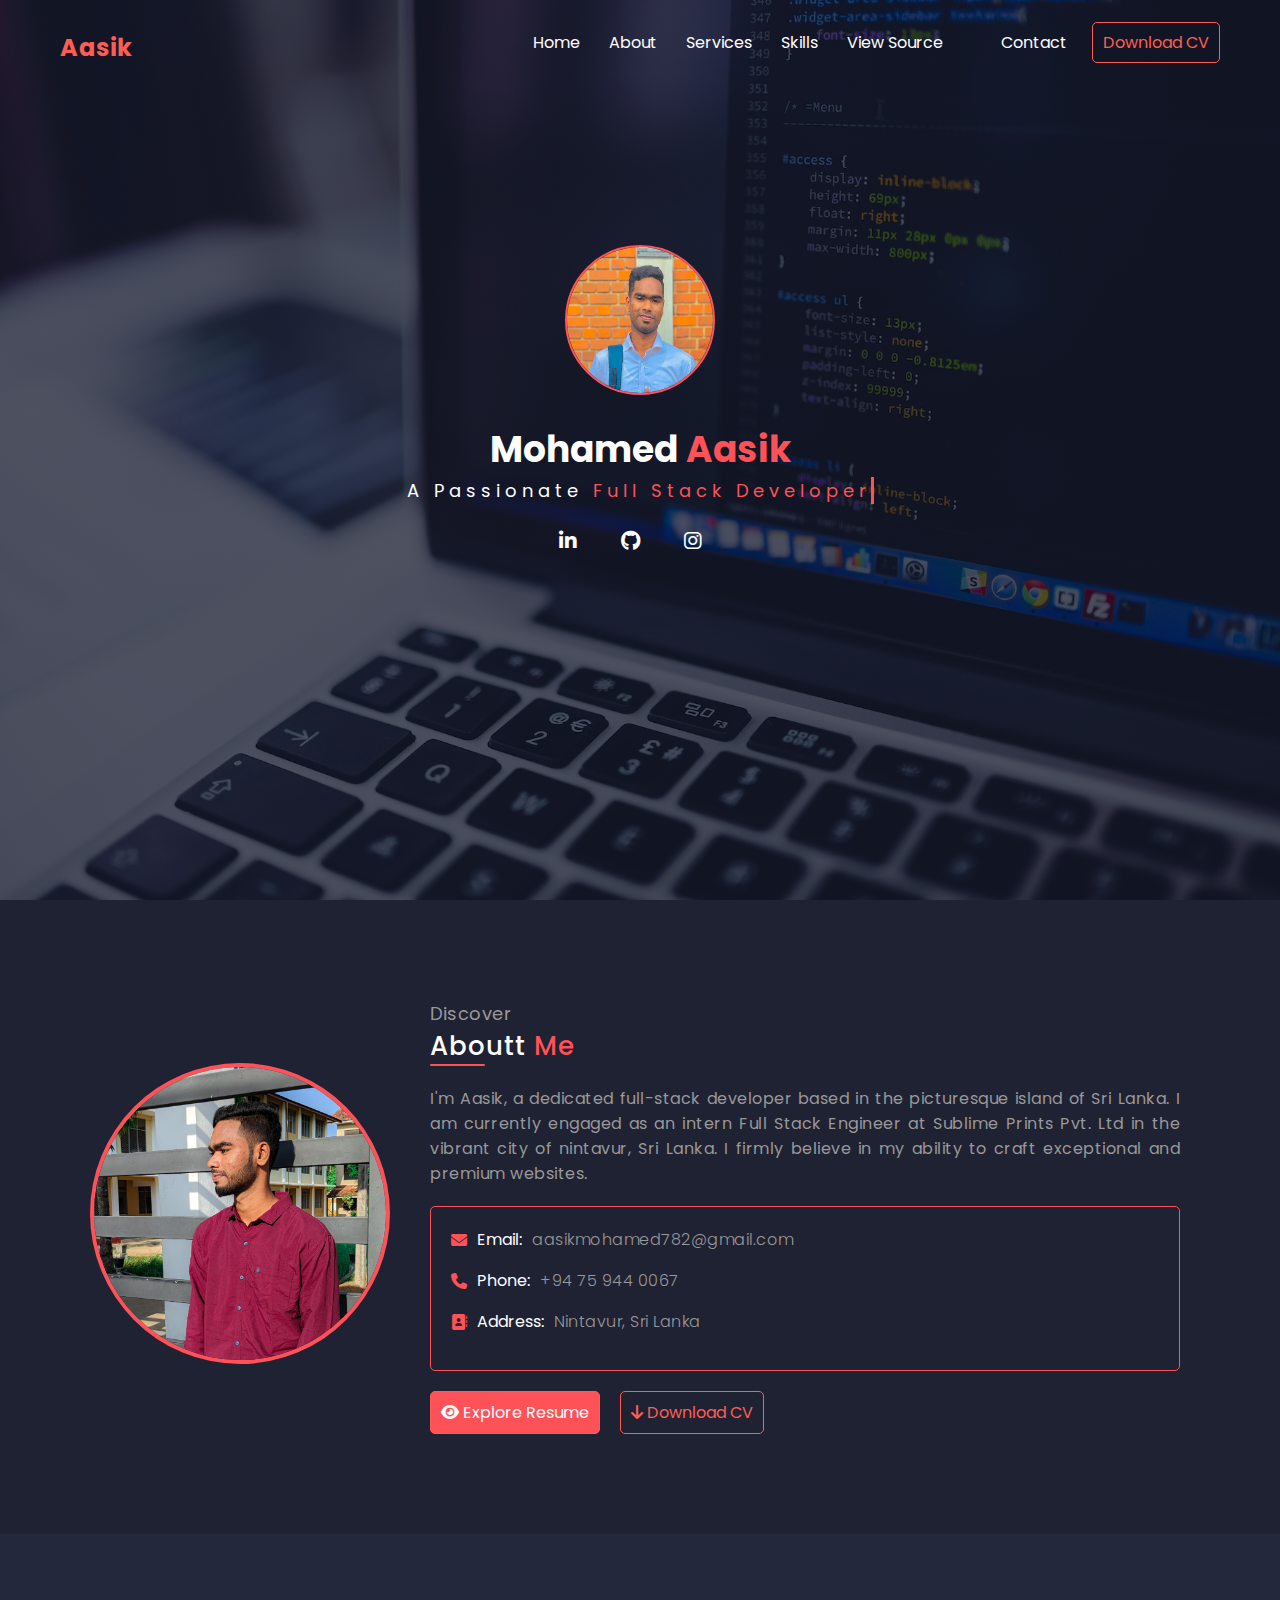
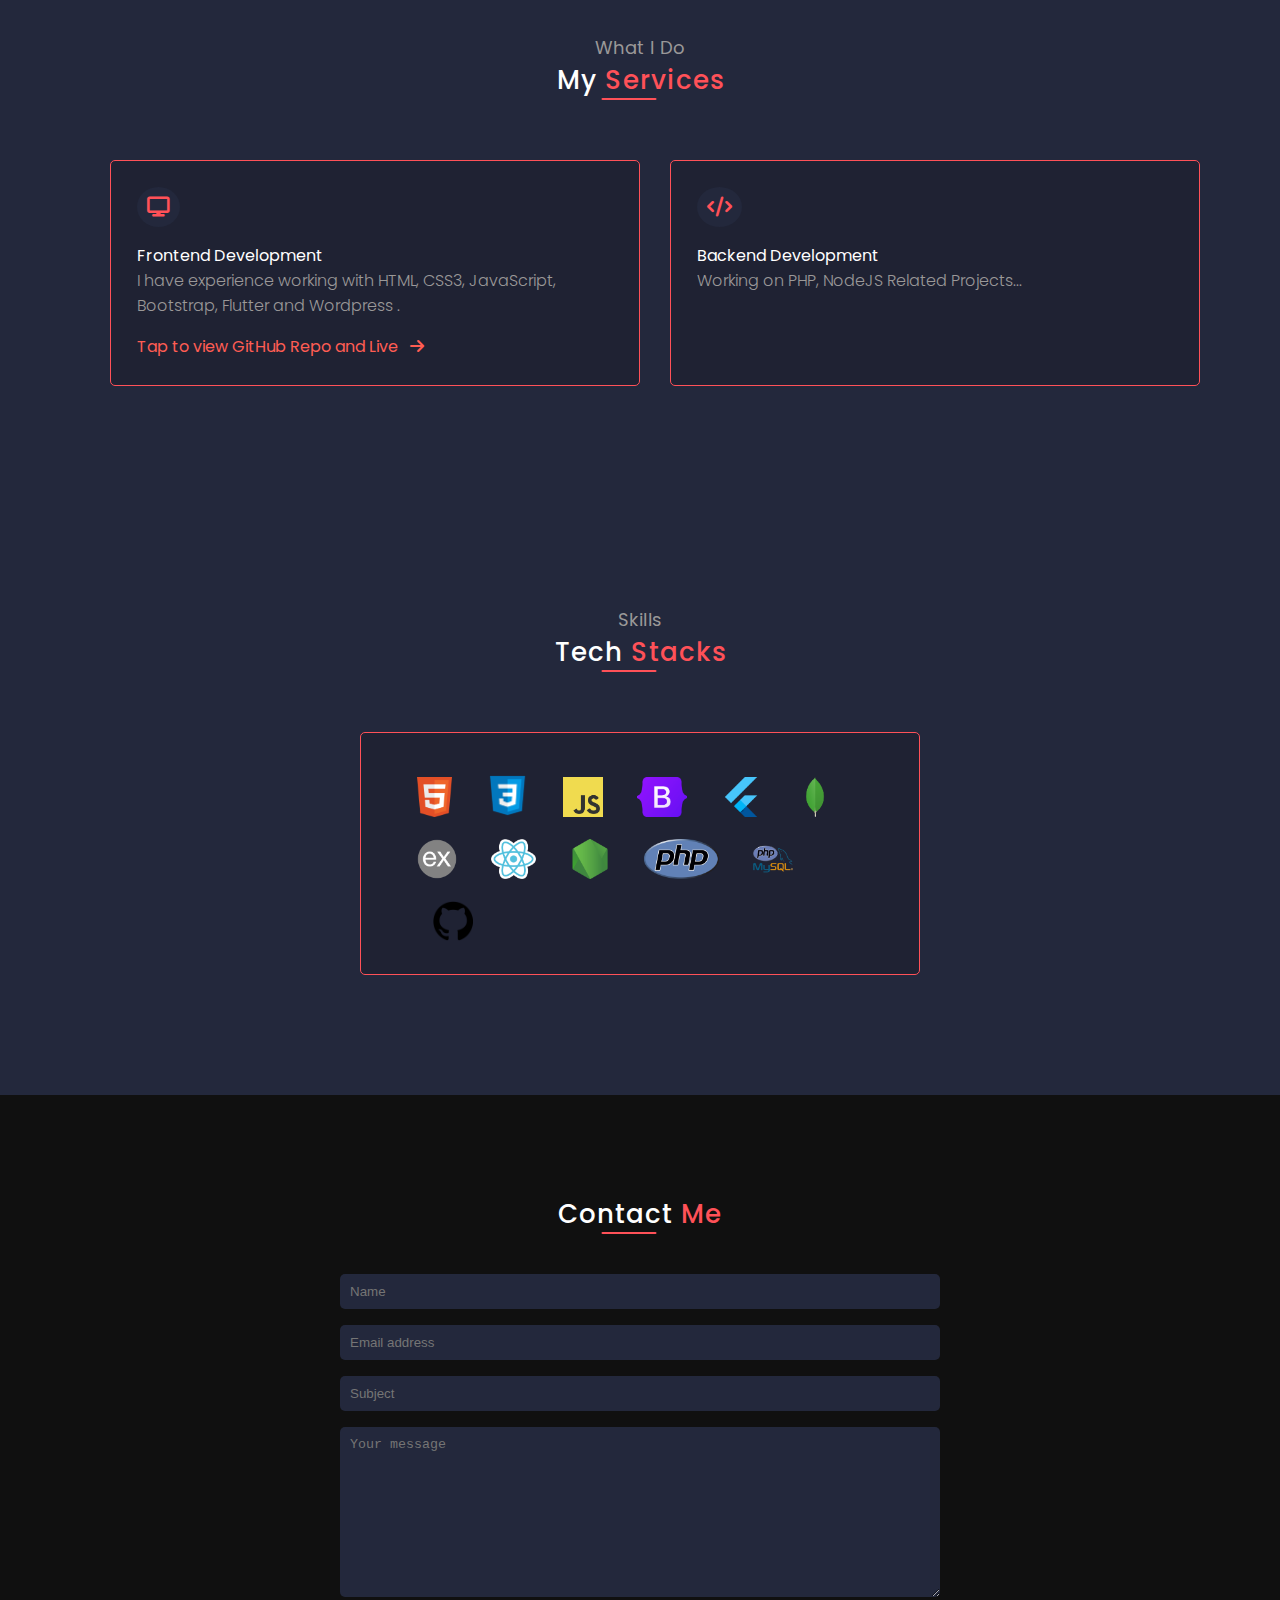
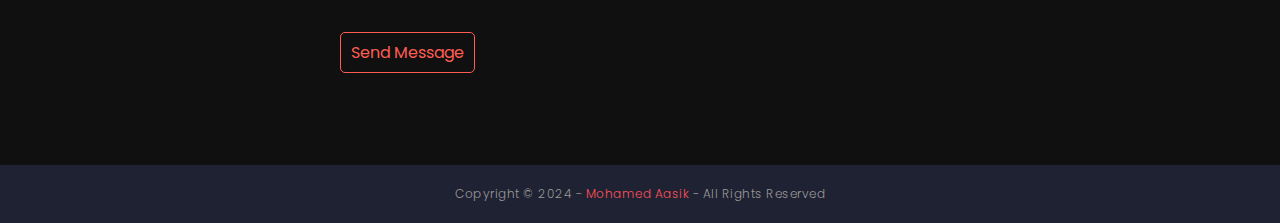
<file: index.html>
<!DOCTYPE html>
<html lang="en">

<head>
    <meta charset="UTF-8">
    <meta http-equiv="X-UA-Compatible" content="IE=edge">
    <meta name="viewport" content="width=device-width, initial-scale=1.0">
    <title>Aasik Portfolio</title>

    <!--------------------------------- Font Awesome Library --------------------------------->
    <link rel="stylesheet" href="https://cdnjs.cloudflare.com/ajax/libs/font-awesome/6.4.2/css/all.min.css">

    <!--------------------------------- Nunito Google Font --------------------------------->
    <link rel="preconnect" href="https://fonts.googleapis.com">
    <link rel="preconnect" href="https://fonts.gstatic.com" crossorigin>
    <link
        href="https://fonts.googleapis.com/css2?family=Nunito:wght@200;300;400;500;600;700&family=Poppins:wght@100;200;300;400;500;600&display=swap"
        rel="stylesheet">

    <!-- Favicon -->

    <link rel="icon" href="Portfolio/assets/img/PXL_20230422_020611130 copy.jpg">

    <!--------------------------------- External CSS --------------------------------->
    <link rel="stylesheet" href="Portfolio/assets/css/style.css">

</head>

<body>

    <div class="container">

        <!------------------- Header Section ------------------->
        <header>
            <div class="logo">
                <a href="index.html" title="Home">
                    <h2 class="hero-name-title">Aasik</h2>
                </a>
            </div>

            <nav class="nav-links">

                <ul id="menu-items hover">
                    <i class="fa-solid fa-xmark " onclick="hideMenu()" title="Close"></i>
                    <li><a href="./index.html">Home</a></li>
                    <li><a href="#about">About</a></li>
                    <li><a href="#services">Services</a></li>
                    <li><a href="#Skills">Skills</a></li>
                    <li><a href="https://github.com/aasiksifran17/Aasik-Portfolio-master.git"
                            title="View GitHub Repository" target="_blank">View Source</a></li>
                    <li><a href="Portfolio/assets/Resume/MY CV.pdf" download
                            class="download-resume-mobile-view">Download Resume</a></li>
                    <li><a href="#contact">Contact</a></li>
                </ul>
            </nav>

            <div class="btn">
                <a href="Portfolio/assets/Resume/MY CV.pdf" download class="hero-btn hide-mobile-view">Download CV</a>
            </div>
            <i class="fa-solid fa-bars" onclick="showMenu()" title="Show Menu"></i>
        </header>

        <section class="hero-detail">

            <div class="hero-img">
                <img src="Portfolio/assets/img/aasik 02.jpg" alt="Aasik Image">
            </div>
            <h1 class="hero-name">Mohamed <span>Aasik</span></h1>
            <div class="role">
                <p class="hero-role">A Passionate <span>Full Stack Developer</span></p>
            </div>
            <div class="social-media">
                <a href="https://www.linkedin.com/in/mohamed-aasik-08348425a?utm_source=share&utm_campaign=share_via&utm_content=profile&utm_medium=android_app"
                    title="LinkedIn" target="_blank"><i class="fa-brands fa-linkedin-in"></i></a>

                <a href="https://github.com/aasiksifran17" title="GitHub" target="_blank"> <i
                        class="fa-brands fa-github"></i></a>
                <a href="https://instagram.com/justinguerber_17?igshid=M2RkZGJiMzhjOQ==" title="Instagram"
                    target="_blank"><i class="fa-brands fa-instagram"></i></a>
            </div>
        </section>

    </div>
    <!------------------- End of Header Section ------------------->

    <!------------------- About Section ------------------->
    <section class="about" id="about">

        <div class="about-section-image">
            <img src="Portfolio/assets/img/PXL_20230422_020611130 copy.jpg" alt="Aasik Image">
        </div>

        <div class="division about-me">
            <span class="discover">Discover</span>
            <h3>Aboutt <span>Me</span></h3>
            <p>
                I'm Aasik, a dedicated full-stack developer based in the picturesque island of Sri Lanka. I am
                currently engaged as an intern Full Stack Engineer at <a
                    href="https://www.facebook.com/profile.php?id=100084428397782&mibextid=ZbWKwL" class="cdn-link"
                    title="Visit Sublime prints" target="_blank">Sublime Prints Pvt. Ltd</a> in the
                vibrant city of
                nintavur, Sri Lanka. I firmly believe in my ability to craft exceptional and premium websites.
            </p>
            <div class="details">
                <div>
                    <i class="fa-solid fa-envelope"></i>
                    <span class="detail email">
                        Email:
                    </span>
                    <a href="https://mail.google.com/mail/u/0/">aasikmohamed782@gmail.com</a>
                </div>

                <div>
                    <i class="fa-solid fa-phone"></i>
                    <span class="detail phone">
                        Phone:
                    </span>
                    <a href="https://wa.me/message/3XRINMPRVWI2O1">+94 75 944 0067</a>
                </div>

                <div>
                    <i class="fa-solid fa-address-book"></i>
                    <span class="detail address">
                        Address:
                    </span>
                    <span class="address-location">Nintavur, Sri Lanka</span>
                </div>
            </div>

            <div class="btn-actions">
                <a href="https://flowcv.com/resume/tl9wwg36sw" target="_blank" class="hero-btn explore"><i
                        class="fa-solid fa-eye"></i> Explore
                    Resume </a>

                    <!-- <a href="Aasik Resume/index.html" target="_blank" class="hero-btn explore"><i
                        class="fa-solid fa-eye"></i> Explore
                    Resume </a> -->


                <a href="Portfolio/assets/Resume/MY CV.pdf" download class="hero-btn"> <i
                        class="fa-solid fa-arrow-down"></i> Download CV </a>
            </div>
        </div>

    </section>
    <!------------------- End of About Section ------------------->

    <!------------------- Services Section ------------------->
    <section class="division services" id="services">
        <p class="discover">What I Do</p>
        <h3 class="service heading"> My <span>Services</span></h3>

        <div class="row">
            <a href="https://github.com/aasiksifran17" target="_blank">
                <div class="col-2">
                    <i class="fa-solid fa-display"></i>
                    <div>
                        <span>Frontend Development</span>
                    </div>
                    <p>
                        I have experience working with HTML, CSS3, JavaScript, Bootstrap, Flutter and Wordpress .
                    </p>
                    <a href="https://github.com/aasiksifran17" target="_blank"> Tap to view GitHub Repo and Live &nbsp
                        <i class="fa-solid fa-arrow-right"></i></a>
                </div>
            </a>

            <div class="col-2">
                <i class="fa-solid fa-code"></i>
                <div>
                    <span>Backend Development</span>
                </div>
                <p>
                    Working on PHP, NodeJS Related Projects...
                </p>
                <!-- <a href="#">Tap to see...</a> -->
            </div>
        </div>
    </section>
    <!------------------- End of Services Section ------------------->





    <!------------------- Skills Section ------------------->
    <section class="division services" id="Skills">
        <p class="discover">Skills</p>
        <h3 class="service heading"> Tech <span>Stacks</span></h3>

        <div class="row">


            <div class="col-2">
                <img src="/Portfolio/assets/img/html.png" alt="html" class="size">
                <img src="/Portfolio/assets/img/css.png" alt="css" class="size sizee">
                <img src="/Portfolio/assets/img/JavaScript-logo.png" alt="JavaScript" class="size">
                <img src="/Portfolio/assets/img/bootstrap-logo-freelogovectors.net_.png" alt="Bootstrap" class="size">
                <img src="/Portfolio/assets/img/flutter_2.png" alt="Flutter" class="size">
                <img src="/Portfolio/assets/img/MongoDB.png" alt="Mongodb" class="size">
                <img src="/Portfolio/assets/img/pngwing.com.png" alt="express js" class="size">
                <img src="/Portfolio/assets/img/reat js.png" alt="react js" class="size">
                <img src="/Portfolio/assets/img/nodejs.png" alt="nodejs" class="size">
                <img src="/Portfolio/assets/img/php.png" alt="php" class="size">
                <img src="/Portfolio/assets/img/my sql.png" alt="mysql" class="size">
                <img src="/Portfolio/assets/img/github.png" alt="git" class="size">
                <!-- <img src="..//Portfolio/assets/img/ps.png" alt="photoshop" class="size">
                <img src="..//Portfolio/assets/img/ai.png" alt="illustrator" class="size">
                <img src="..//Portfolio/assets/img/365.png" alt="office365" class="size">
                <img src="../Portfolio/assets/img/canva.webp" alt="Canva" class="size">
                <img src="..//Portfolio/assets/img/wordpress.png" alt="wordpress" class="size">
                <img src="..//Portfolio/assets/img/python-logo.png" alt="wordpress" class="size"> -->

            </div>

        </div>
    </section>
    <!------------------- End of Skills Section ------------------->


    <!------------------- Contact Section ------------------->
    <section class="division contact" id="contact">

        <h3 class="con heading">Contact <span>Me</span></h3>

        <div class="contact-me">
            <input type="text" name="name" id="name" placeholder="Name" required>
            <input type="email" name="email" id="email" placeholder="Email address" required>
            <input type="text" name="subject" id="subject" placeholder="Subject" required>
            <textarea name="message" id="message" rows="10" placeholder="Your message" required></textarea>
            <div class="btn">
                <a href="#" class="hero-btn contact-btn">Send Message</a>
            </div>
        </div>

    </section>
    <!------------------- End of Contact Section ------------------->

    <!------------------- Footer Section ------------------->
    <footer>
        <p>Copyright &copy 2024 - <a href="https://github.com/aasiksifran17" target="_blank">Mohamed Aasik</a> - All
            Rights
            Reserved</p>
    </footer>



    <!------------------- JavaScript (JS) ------------------->

    <!-- Content Effects JS -->
    <script src="Portfolio/assets/js/scrollReveal.js"></script>

    <!-- External JS -->
    <script src="Portfolio/assets/js/script.js"></script>
</body>

</html>
</file>
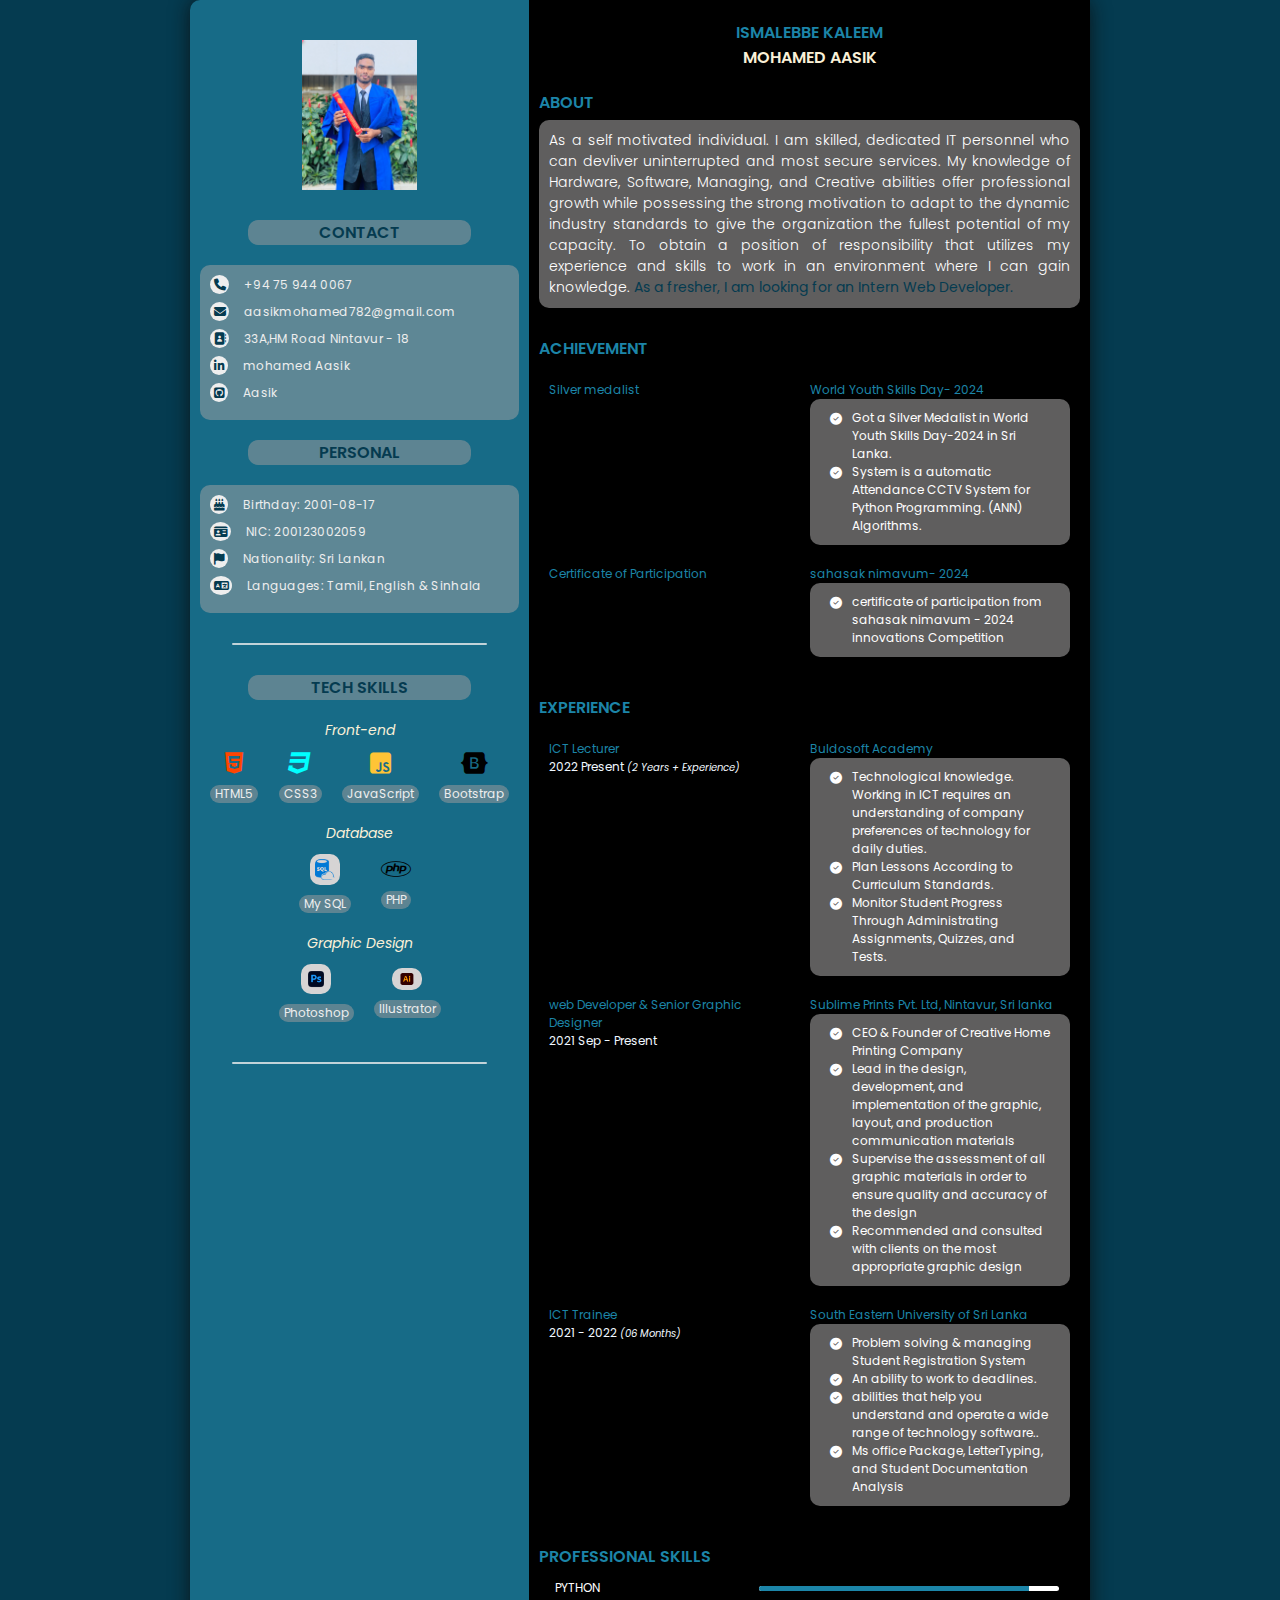
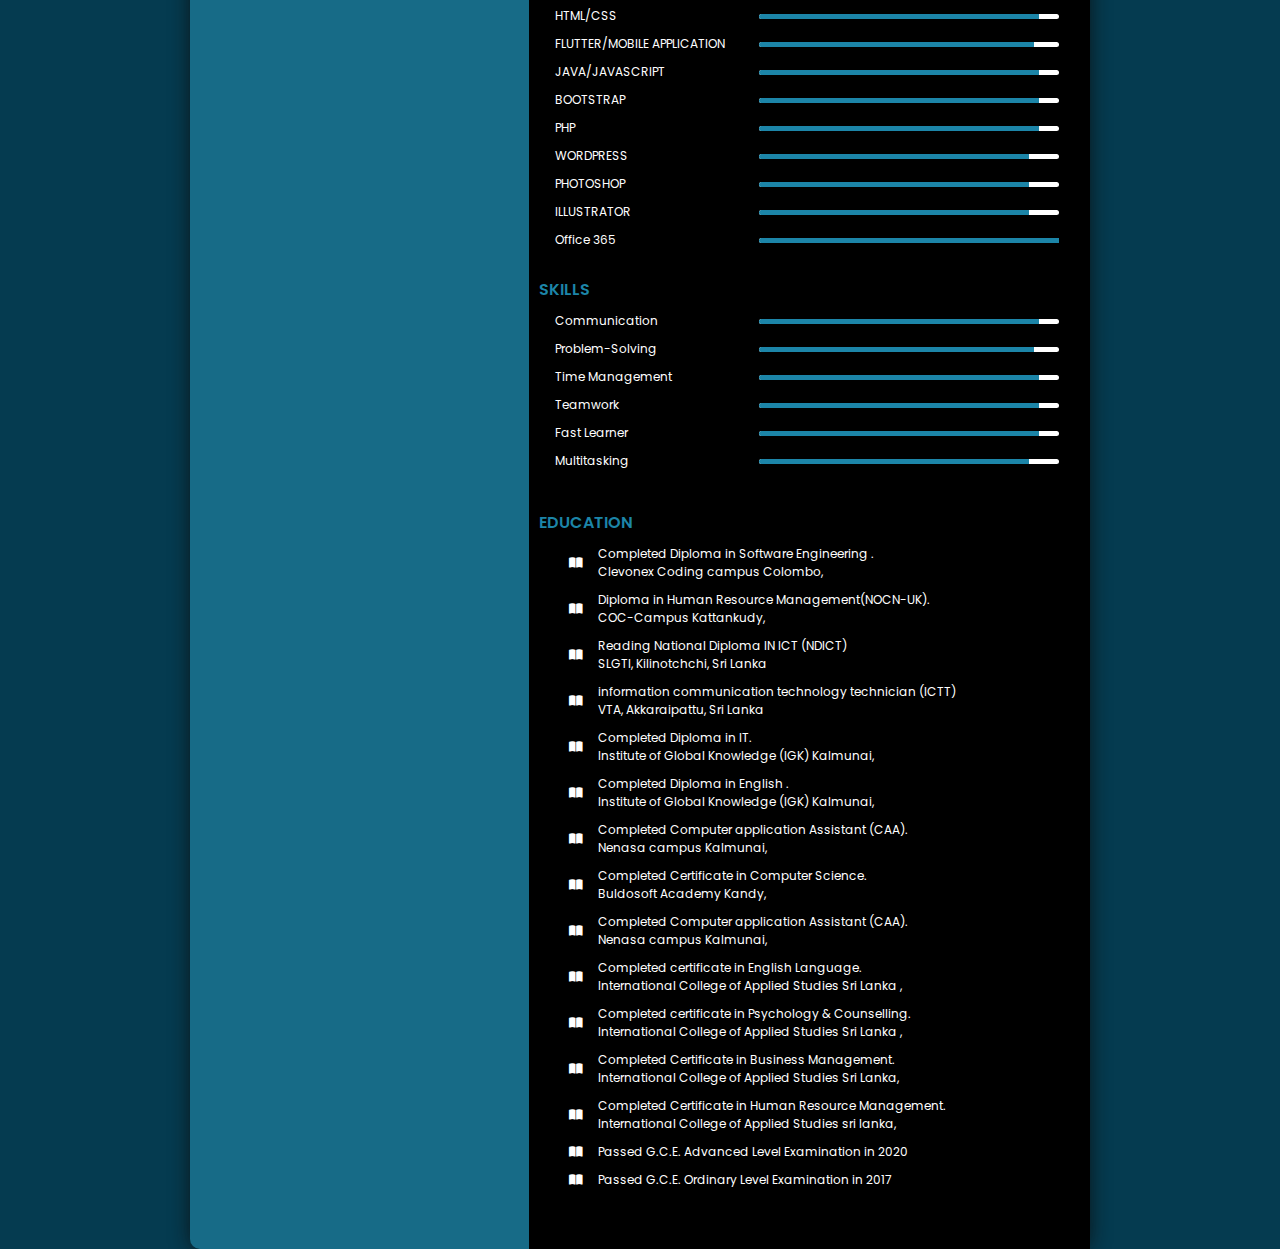
<file: Aasik Resume/index.html>
<!DOCTYPE html>
<html lang="en">

<head>
    <meta charset="UTF-8">
    <meta http-equiv="X-UA-Compatible" content="IE=edge">
    <meta name="viewport" content="width=device-width, initial-scale=1.0">
    <title>Aasik Resume</title>

    <!------------------------------- Font Awesome Library ------------------------------->

    <link rel="stylesheet" href="https://cdnjs.cloudflare.com/ajax/libs/font-awesome/6.4.2/css/all.min.css">

    <!------------------------------- Google Font Library (Montserrat)------------------------------->

    <link rel="preconnect" href="https://fonts.googleapis.com">
    <link rel="preconnect" href="https://fonts.gstatic.com" crossorigin>
    <link
        href="https://fonts.googleapis.com/css2?family=Montserrat:wght@100;200;300;500;600&family=Playfair+Display:wght@400;500;600;700&family=Poppins:wght@200;300;500&display=swap"
        rel="stylesheet">
        <link rel="stylesheet" href="https://cdnjs.cloudflare.com/ajax/libs/font-awesome/4.7.0/css/font-awesome.min.css">
    <!------------------------------- External CSS------------------------------->
    <link rel="stylesheet" href="./style.css">

                <!-- Favicon -->

    <link rel="icon" href=".//img/aasik.jpg">


</head>

<body>

    <div class="container">

        <!--------------------------------------- Left Side Area / Section --------------------------------------->

        <div class="left-side">

            <!----------------------- Image Section ----------------------->

            <section class="image">
                <img src="./img/aasik.jpg" alt="">
            </section>

            <!----------------------- End of Image Section ----------------------->



            <!----------------------- Contact Section ----------------------->

            <section class="contact">

                <h3>contact</h3>

                <div class="contact-lists">

                    <div>
                        <i class="fa-solid fa-phone"></i>
                        <a href="https://wa.me/message/3XRINMPRVWI2O1">+94 75 944 0067</a>
                    </div>

                    <div>
                        <i class="fa-solid fa-envelope"></i>
                        <a href="ttps://mail.google.com/mail/u/0/">aasikmohamed782@gmail.com</a>
                    </div>

                    <div>
                        <i class="fa-solid fa-address-book"></i>
                        <a href="">33A,HM Road Nintavur - 18</a>
                    </div>

                    <div>
                        <i class="fa-brands fa-linkedin"></i>
                        <a href="https://www.linkedin.com/in/mohamed-aasik-08348425a?utm_source=share&utm_campaign=share_via&utm_content=profile&utm_medium=android_app"
                            target="_blank">mohamed Aasik</a>
                    </div>

                    <div>
                        <i class="fa-brands fa-square-github"></i>
                        <a href="https://github.com/aasiksifran17" target="_blank">Aasik</a>
                    </div>
                </div>
            </section>


            <section class="contact">

                <h3>Personal</h3>

                <div class="contact-lists">

                    <div>
                        <i class="fa-solid fa-birthday-cake"></i>
                        <a>Birthday:    2001-08-17</a>
                    </div>

                    <div>
                        <i class="fa-solid fa-id-card-o"></i>
                        <a>NIC: 200123002059</a>
                    </div>

                    <div>
                        <i class="fa-solid fa-flag-o"></i>
                        <a>Nationality: Sri Lankan</a>
                    </div>

                    <div>
                        <i class="fa-solid fa-language"></i>
                        <a>Languages: Tamil, English & Sinhala</a>
                    </div>

                </div>
            </section>

            <div class="bottom-border-line"></div>

            <!----------------------- End of Contact Section ----------------------->


            <!----------------------- Tech Skills Section ----------------------->

            <section class="tech-skills">
                <h3>Tech Skills</h3>

                <!------------------- Front End Section ------------------->

                <div class="section front-end">
                    <p> Front-end </p>

                    <div class="row">
                        <div class="col-3">
                            <i class="fa-brands fa-html5"></i>
                            <span>HTML5</span>
                        </div>

                        <div class="col-3">
                            <i class="fa-brands fa-css3"></i>
                            <span>CSS3</span>
                        </div>

                        <div class="col-3">
                            <i class="fa-brands fa-square-js"></i>
                            <span>JavaScript</span>
                        </div>

                        <div class="col-3">
                            <i class="fa-brands fa-bootstrap"></i>
                            <span>Bootstrap</span>
                        </div>
                    </div>

                </div>

                <!------------------- End of Front End Section ------------------->


                <!------------------- Database Section ------------------->

                <div class="section database">
                    <p>Database</p>

                    <div class="row">
                        <div class="col-3">
                            <img src="./img/clipart2432711.png" alt="SQL Icon">
                            <span>My SQL</span>
                        </div>

                        <div class="col-3">
                            <i class="fa-brands fa-php"></i>
                            <span>PHP</span>
                        </div>


                    </div>
                </div>

                <!------------------- End of Database Section ------------------->

                <!------------------- Graphics Section ------------------->

                <div class="section graphics">

                    <p>Graphic Design</p>

                    <div class="row">
                        <div class="col-3">
                            <img src="./img/pngwing.com.png" alt="Photoshop Icon">
                            <span>Photoshop</span>
                        </div>

                        <div class="col-3">
                            <img src="./img/ai.png" alt="Illustrator Icon"">
                            <span>Illustrator</span>
                        </div>
                        
                    </div>
                </div>

                <!------------------- End of Graphics Section ------------------->

            </section>
            <div class=" bottom-border-line">
                        </div>

                        <!----------------------- End of Tech Skills Section ----------------------->

                    </div>



                    <!--------------------------------------- Right Side Area / Section --------------------------------------->

                    <div class="right-side">

                        <h3> Ismalebbe kaleem <br> <span>mohamed Aasik</span> </h3>

                        <!------------------- About Section ------------------->
                        <section class="about">
                            <h3> about </h3>
                            <p>
                                As a self motivated individual. I am skilled, dedicated IT personnel who can devliver
                                uninterrupted
                                and most secure services. My knowledge of Hardware, Software, Managing, and Creative
                                abilities offer
                                professional growth while possessing the strong motivation to adapt to the dynamic
                                industry
                                standards
                                to give the organization the fullest potential of my capacity. To obtain a position of
                                responsibility that
                                utilizes my experience and skills to work in an environment where I can gain knowledge.
                                <span>As a
                                    fresher, I am
                                    looking for an Intern Web Developer. </span>
                            </p>
                        </section>

                        <!------------------- End of About Section ------------------->

                         <!------------------- Achievement Section ------------------->

                         <section class="experience">
                            <h3>Achievement</h3>

                            <div class="exp-row">

                                <div class="position-col">

                                    <p>
                                       Silver medalist <br> <span></span>
                                        <span class="period"> </span>
                                    </p>

                                </div>

                                <div class="task-list-col">

                                    <span>World Youth Skills Day- 2024</span>

                                    <ul>
                                        <li>
                                            <i class="fa-solid fa-circle-check"></i>
                                            Got a Silver Medalist in World Youth Skills Day-2024 in Sri Lanka.
        
                                        </li>

                                        <li>
                                            <i class="fa-solid fa-circle-check"></i>
                                            System is a automatic Attendance CCTV  System for Python Programming. (ANN) 
                                            Algorithms.
        
                                        </li>
                                       
                                    </ul>
                                </div>
                            </div>

                            <div class="exp-row">

                                <div class="position-col">

                                    <p>
                                       Certificate of Participation <br> <span></span>
                                        <span class="period"> </span>
                                    </p>

                                </div>

                                <div class="task-list-col">

                                    <span>sahasak nimavum- 2024</span>

                                    <ul>
                                        <li>
                                            <i class="fa-solid fa-circle-check"></i>
                                            certificate of participation from sahasak nimavum - 2024 innovations Competition
                                        </li>

                                    </ul>
                                </div>
                            </div>


                        </section>

                        <!------------------- End f Achievement Section ------------------->


                        <!------------------- Experience Section ------------------->

                        <section class="experience">
                            <h3>experience</h3>



                            <div class="exp-row">

                                <div class="position-col">

                                    <p>
                                        ICT Lecturer <br> <span>2022 Present</span>
                                        <span class="period"> (2 Years + Experience)</span>
                                    </p>

                                </div>

                                <div class="task-list-col">

                                    <span>Buldosoft Academy</span>

                                    <ul>
                                        <li>
                                            <i class="fa-solid fa-circle-check"></i>
                                            Technological knowledge. Working in ICT requires an understanding of company
                                            preferences of technology for daily duties.
                                        </li>
                                        <li>
                                            <i class="fa-solid fa-circle-check"></i>
                                            Plan Lessons According to Curriculum Standards.
                                        </li>
                                        <li>
                                            <i class="fa-solid fa-circle-check"></i>
                                            Monitor Student Progress Through Administrating Assignments, Quizzes, and Tests.
                                        </li>
                                        
                                    </ul>
                                </div>
                            </div>

                            <div class="exp-row">
                                <div class="position-col">
                                    <p>
                                        web Developer & Senior Graphic Designer <br> <span>2021 Sep - Present</span>
                                        <span class="period"> </span>
                                    </p>
                                </div>
                                <div class="task-list-col">
                                    <span>Sublime Prints Pvt. Ltd, Nintavur, Sri lanka</span>

                                    <ul>
                                        <li>
                                            <i class="fa-solid fa-circle-check"></i>
                                            CEO & Founder of Creative Home Printing Company
                                        </li>
                                        <li>
                                            <i class="fa-solid fa-circle-check"></i>
                                            Lead in the design, development, and implementation of the graphic, layout,
                                            and production communication materials
                                        </li>

                                        <li>
                                            <i class="fa-solid fa-circle-check"></i>
                                            Supervise the assessment of all graphic materials in order to ensure quality
                                            and accuracy of the design
                                        </li>

                                        <li>
                                            <i class="fa-solid fa-circle-check"></i>
                                            Recommended and consulted with clients on the most appropriate graphic
                                            design
                                        </li>


                                    </ul>
                                </div>
                            </div>

                            <div class="exp-row">
                                <div class="position-col">
                                    <p>
                                        ICT Trainee <br> <span>2021 - 2022</span>
                                        <span class="period"> (06 Months)</span>
                                    </p>
                                </div>
                                <div class="task-list-col">
                                    <span>South Eastern University of Sri Lanka</span>

                                    <ul>
                                        <li>
                                            <i class="fa-solid fa-circle-check"></i>
                                            Problem solving & managing Student Registration System
                                        </li>

                                        <li>
                                            <i class="fa-solid fa-circle-check"></i>
                                            An ability to work to deadlines.
                                        </li>

                                        <li>
                                            <i class="fa-solid fa-circle-check"></i>
                                            abilities that help you understand and operate a wide range of technology
                                            software..
                                        </li>

                                        <li>
                                            <i class="fa-solid fa-circle-check"></i>
                                            Ms office Package, LetterTyping, and Student Documentation Analysis

                                        </li>
                                    </ul>
                                </div>
                            </div>


                        </section>

                        <!------------------- End of Experience Section ------------------->


                            <!------------------- professional Skill Section ------------------->

                        <section class="skills">

                            <h3> professional skills</h3>

                            <div class="skill-name">

                                <span>PYTHON</span>
                                <div class="progress-bar-100">
                                    <div class="progress-bar-user size-270">
                                    </div>
                                </div>

                            </div>
                           
                            <div class="skill-name">

                                <span>HTML/CSS</span>
                                <div class="progress-bar-100">
                                    <div class="progress-bar-user size-280">
                                    </div>
                                </div>

                            </div>

                            <div class="skill-name">

                                <span>FLUTTER/MOBILE APPLICATION</span>
                                <div class="bar">
                                    <div class="progress-bar-100">
                                        <div class="progress-bar-user size-275">
                                        </div>
                                    </div>
                                </div>

                            </div>


                            <div class="skill-name">

                                <span>JAVA/JAVASCRIPT</span>

                                <div class="bar">
                                    <div class="progress-bar-100">
                                        <div class="progress-bar-user size-280">
                                        </div>
                                    </div>
                                </div>

                            </div>


                            <div class="skill-name">

                                <span>BOOTSTRAP</span>

                                <div class="bar">
                                    <div class="progress-bar-100">
                                        <div class="progress-bar-user size-280">
                                        </div>
                                    </div>
                                </div>

                            </div>


                            <div class="skill-name">

                                <span>PHP</span>

                                <div class="bar">
                                    <div class="progress-bar-100">
                                        <div class="progress-bar-user size-280">
                                        </div>
                                    </div>
                                </div>

                            </div>

                            <div class="skill-name">

                                <span>WORDPRESS</span>

                                <div class="bar">
                                    <div class="progress-bar-100">
                                        <div class="progress-bar-user size-270">
                                        </div>
                                    </div>
                                </div>

                            </div>

                            <div class="skill-name">

                                <span>PHOTOSHOP</span>

                                <div class="bar">
                                    <div class="progress-bar-100">
                                        <div class="progress-bar-user size-270">
                                        </div>
                                    </div>
                                </div>

                            </div>


                            <div class="skill-name">

                                <span>ILLUSTRATOR</span>

                                <div class="bar">
                                    <div class="progress-bar-100">
                                        <div class="progress-bar-user size-270">
                                        </div>
                                    </div>
                                </div>

                            </div>


                            <div class="skill-name">

                                <span>Office 365</span>

                                <div class="bar">
                                    <div class="progress-bar-100">
                                        <div class="progress-bar-user size-300">
                                        </div>
                                    </div>
                                </div>

                            </div>
                        </section>


                        <!------------------- End of Skill Section ------------------->



                        <!------------------- Skill Section ------------------->

                        <section class="skills">

                            <h3> skills</h3>

                            <div class="skill-name">

                                <span>communication</span>
                                <div class="progress-bar-100">
                                    <div class="progress-bar-user size-280">
                                    </div>
                                </div>

                            </div>

                            <div class="skill-name">

                                <span>problem-solving</span>
                                <div class="bar">
                                    <div class="progress-bar-100">
                                        <div class="progress-bar-user size-275">
                                        </div>
                                    </div>
                                </div>

                            </div>


                            <div class="skill-name">

                                <span>time management</span>

                                <div class="bar">
                                    <div class="progress-bar-100">
                                        <div class="progress-bar-user size-280">
                                        </div>
                                    </div>
                                </div>

                            </div>


                            <div class="skill-name">

                                <span>teamwork</span>

                                <div class="bar">
                                    <div class="progress-bar-100">
                                        <div class="progress-bar-user size-280">
                                        </div>
                                    </div>
                                </div>

                            </div>


                            <div class="skill-name">

                                <span>fast learner</span>

                                <div class="bar">
                                    <div class="progress-bar-100">
                                        <div class="progress-bar-user size-280">
                                        </div>
                                    </div>
                                </div>

                            </div>

                            <div class="skill-name">

                                <span>multitasking</span>

                                <div class="bar">
                                    <div class="progress-bar-100">
                                        <div class="progress-bar-user size-270">
                                        </div>
                                    </div>
                                </div>

                            </div>
                        </section>


                        <!------------------- End of Skill Section ------------------->




                        <!------------------------- Education Section --------------------->


                        <section class="education">

                            <h3>education</h3>

                            <ul>


                               

                                <li>
                                    <i class="fa-solid fa-book-open"></i>

                                    <span class="edu-content">
                                        Completed Diploma in  Software Engineering . <br> Clevonex Coding campus 
                                        Colombo,
                                    </span>
                                </li>

                                <li>
                                    <i class="fa-solid fa-book-open"></i>

                                    <span class="edu-content">
                                        Diploma in Human Resource Management(NOCN-UK). <br> COC-Campus 
                                        Kattankudy,
                                    </span>
                                </li>

                                <li>
                                    <i class="fa-solid fa-book-open"></i>

                                    <span class="edu-content">
                                        Reading National Diploma IN ICT (NDICT)  <br>SLGTI,
                                        Kilinotchchi,
                                        Sri Lanka
                                    </span>

                                </li>

                                <li>
                                    <i class="fa-solid fa-book-open"></i>

                                    <span class="edu-content">
                                        information communication technology technician (ICTT)  <br>VTA,
                                        Akkaraipattu,
                                        Sri Lanka
                                    </span>

                                </li>

                                <li>
                                    <i class="fa-solid fa-book-open"></i>

                                    <span class="edu-content">
                                        Completed Diploma in  IT. <br> Institute of Global Knowledge (IGK)
                                        Kalmunai,
                                    </span>
                                </li>
                                


                                <li>
                                    <i class="fa-solid fa-book-open"></i>

                                    <span class="edu-content">
                                        Completed Diploma in  English . <br> Institute of Global Knowledge (IGK)
                                        Kalmunai,
                                    </span>
                                </li>


                                <li>
                                    <i class="fa-solid fa-book-open"></i>

                                    <span class="edu-content">
                                        Completed Computer application Assistant (CAA). <br> Nenasa campus
                                        Kalmunai,
                                    </span>
                                </li>


                                <li>
                                    <i class="fa-solid fa-book-open"></i>

                                    <span class="edu-content">
                                        Completed Certificate in Computer Science. <br> Buldosoft Academy
                                        Kandy,
                                    </span>
                                </li>

                                <li>
                                    <i class="fa-solid fa-book-open"></i>

                                    <span class="edu-content">
                                        Completed Computer application Assistant (CAA). <br> Nenasa campus
                                        Kalmunai,
                                    </span>
                                </li>



                                <li>
                                    <i class="fa-solid fa-book-open"></i>

                                    <span class="edu-content">
                                        Completed  certificate in English Language. <br> International College of Applied Studies
                                        Sri Lanka ,
                                    </span>
                                </li>


                                <li>
                                    <i class="fa-solid fa-book-open"></i>

                                    <span class="edu-content">
                                        Completed  certificate in Psychology & Counselling. <br> International College of Applied Studies
                                        Sri Lanka ,
                                    </span>
                                </li>


                                <li>
                                    <i class="fa-solid fa-book-open"></i>

                                    <span class="edu-content">
                                        Completed Certificate in Business Management. <br>International College of Applied Studies
                                        Sri Lanka,
                                    </span>
                                </li>

                                <li>
                                    <i class="fa-solid fa-book-open"></i>

                                    <span class="edu-content">
                                        Completed  Certificate in Human Resource Management. <br>International College of Applied Studies
                                        sri lanka,
                                    </span>
                                </li>


                                <li>
                                    <i class="fa-solid fa-book-open"></i>

                                    <span class="edu-content">
                                        Passed G.C.E. Advanced Level Examination in 2020
                                    </span>

                                </li>

                                <li>
                                    <i class="fa-solid fa-book-open"></i>

                                    <span class="edu-content">
                                        Passed G.C.E. Ordinary Level Examination in 2017
                                    </span>

                                </li>
                            </ul>
                        </section>


                        <!------------------- End of Education Section ------------------->

                    </div>

                </div>

</body>

</html>
</file>
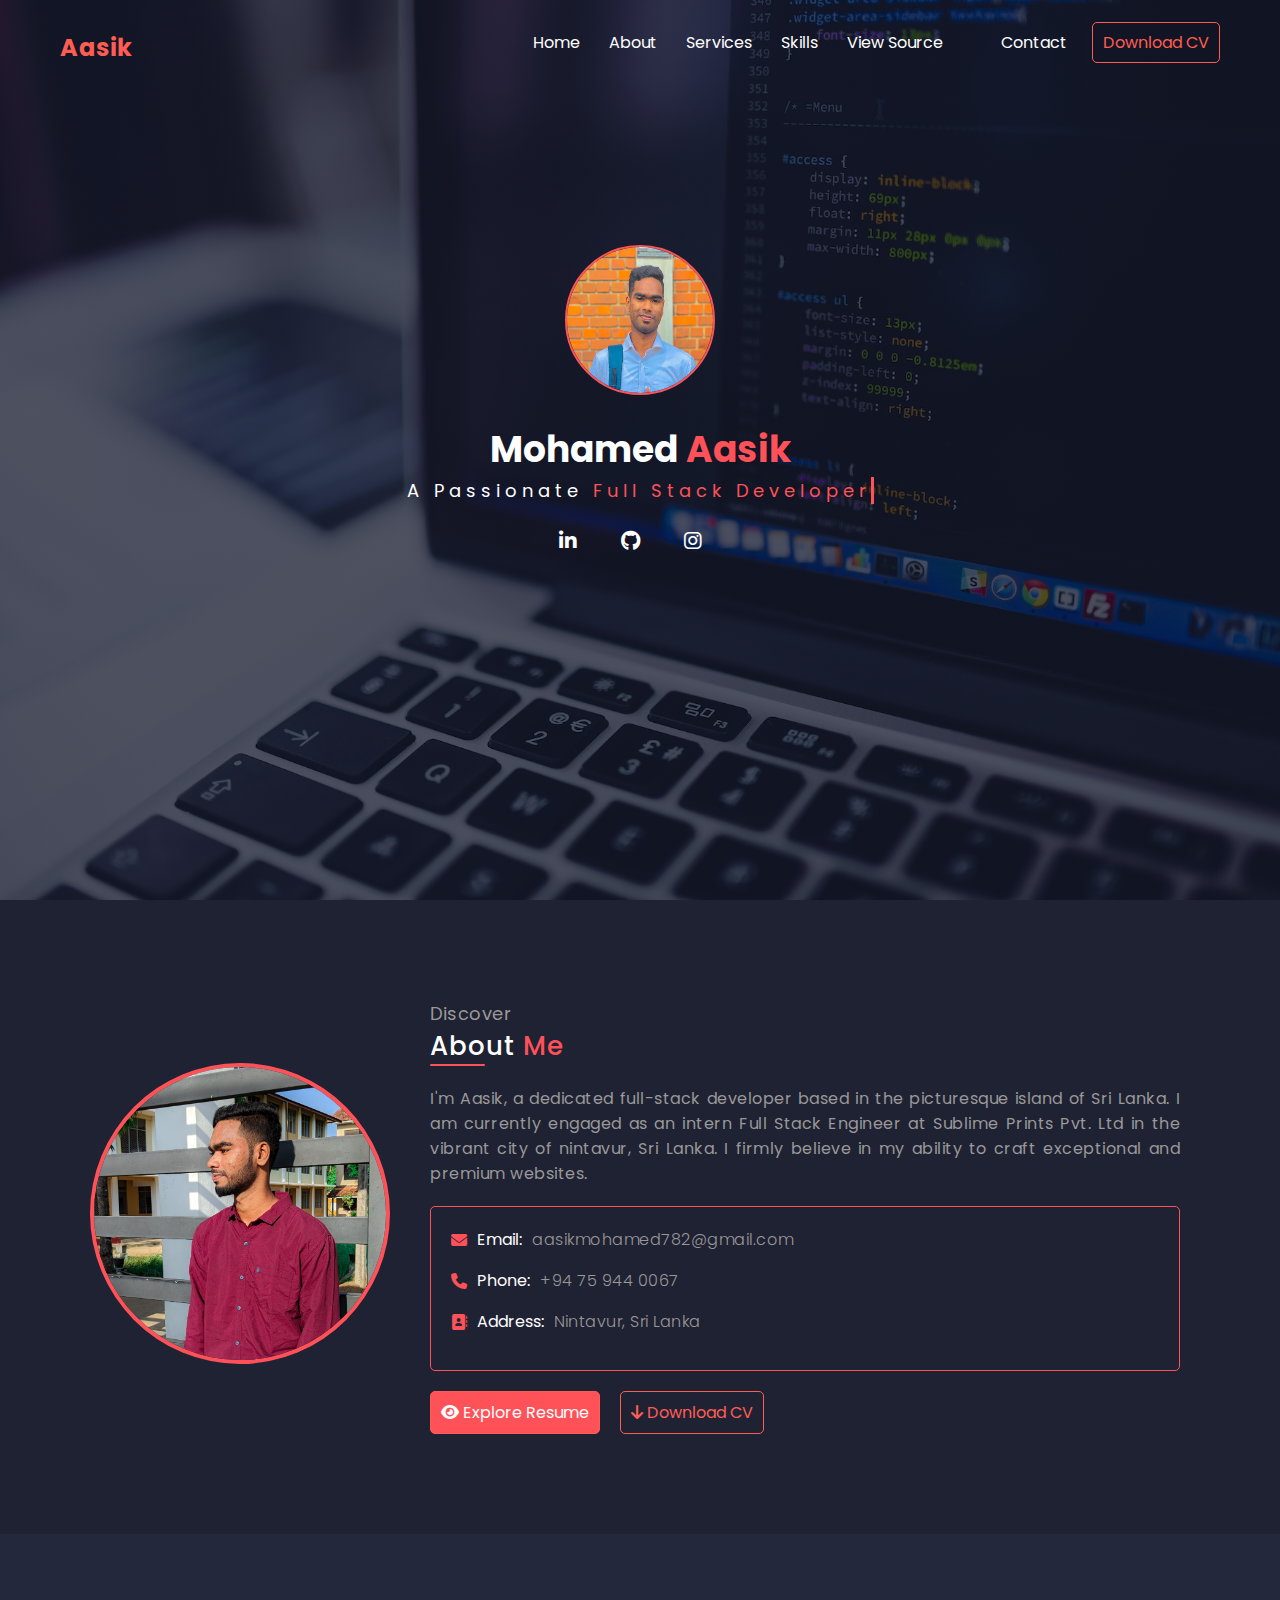
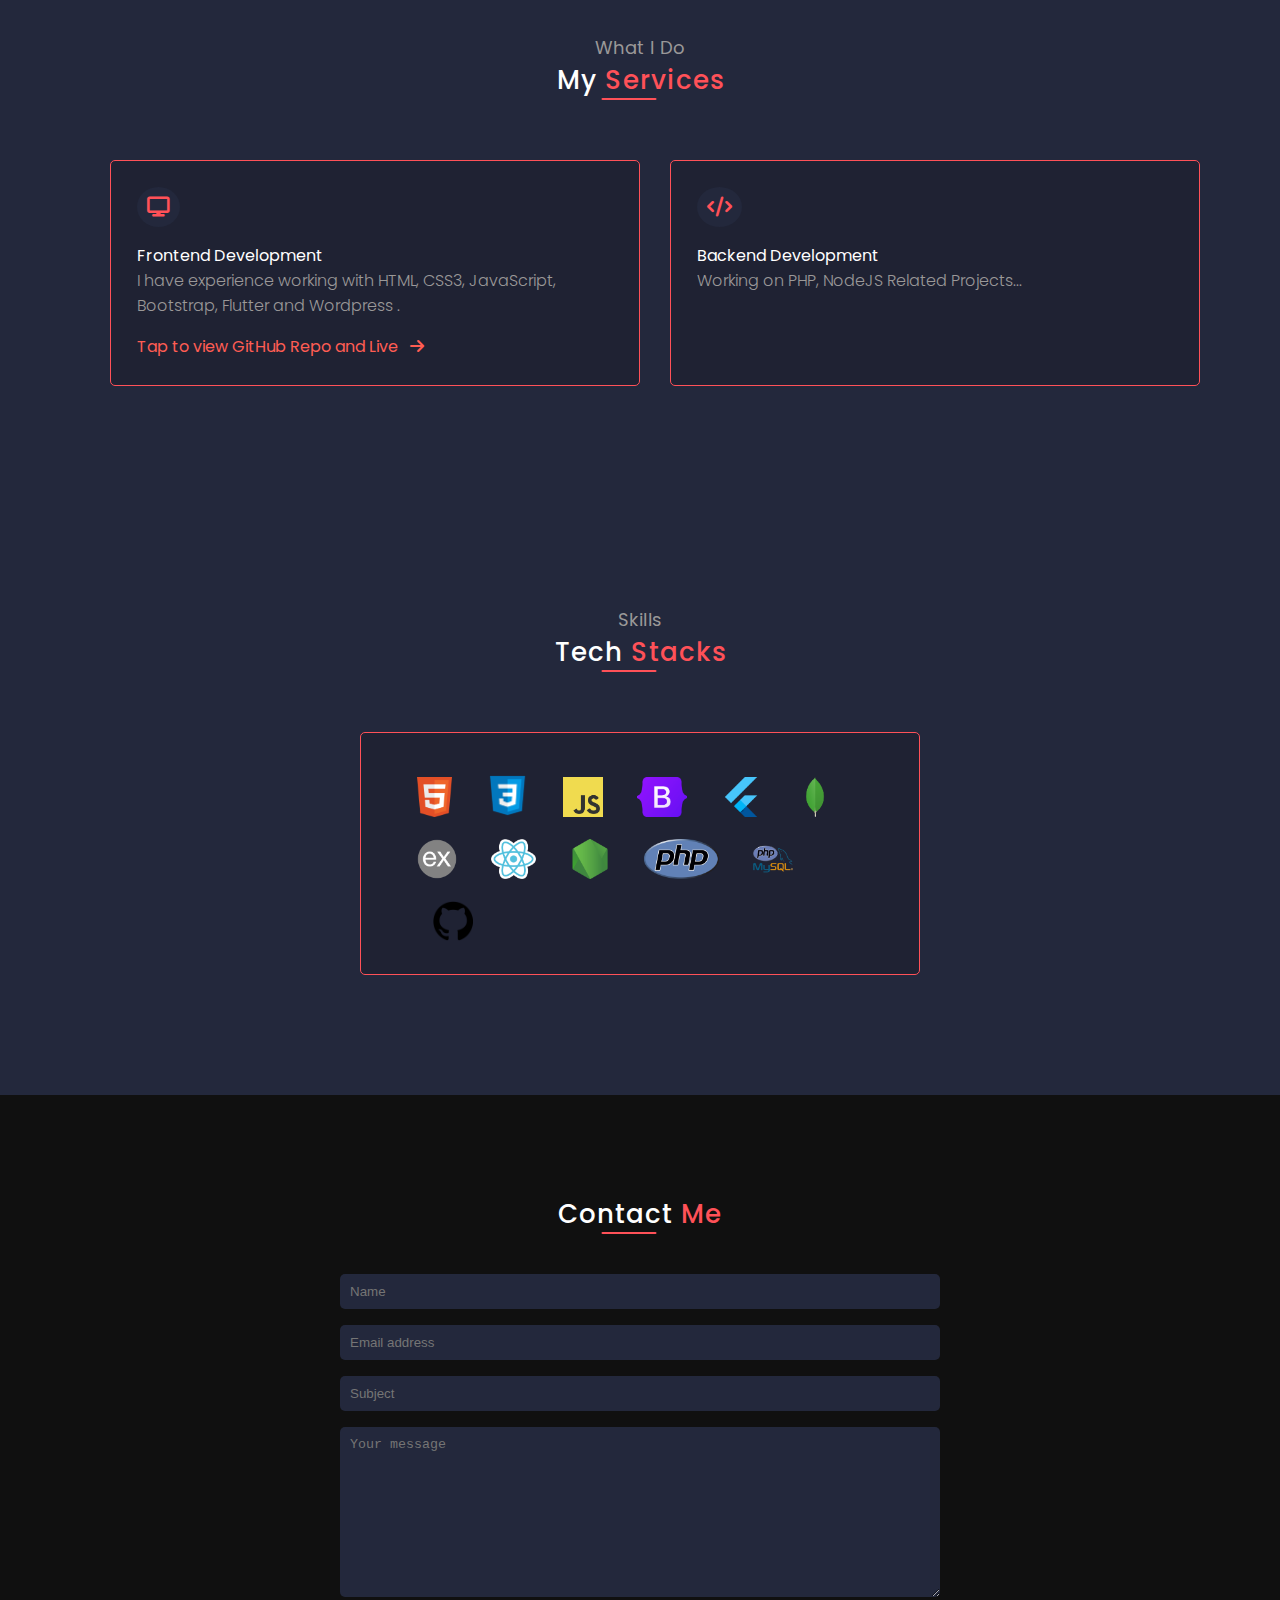
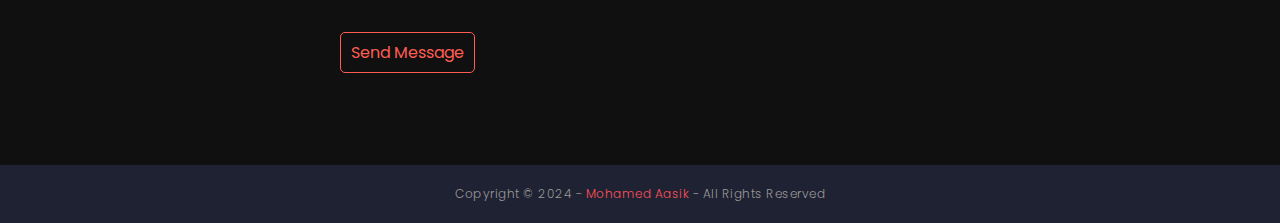
<file: Portfolio/index.html>
<!DOCTYPE html>
<html lang="en">

<head>
    <meta charset="UTF-8">
    <meta http-equiv="X-UA-Compatible" content="IE=edge">
    <meta name="viewport" content="width=device-width, initial-scale=1.0">
    <title>Aasik Portfolio</title>

    <!--------------------------------- Font Awesome Library --------------------------------->
    <link rel="stylesheet" href="https://cdnjs.cloudflare.com/ajax/libs/font-awesome/6.4.2/css/all.min.css">

    <!--------------------------------- Nunito Google Font --------------------------------->
    <link rel="preconnect" href="https://fonts.googleapis.com">
    <link rel="preconnect" href="https://fonts.gstatic.com" crossorigin>
    <link
        href="https://fonts.googleapis.com/css2?family=Nunito:wght@200;300;400;500;600;700&family=Poppins:wght@100;200;300;400;500;600&display=swap"
        rel="stylesheet">

    <!-- Favicon -->

    <link rel="icon" href="./assets/img/PXL_20230422_020611130 copy.jpg">

    <!--------------------------------- External CSS --------------------------------->
    <link rel="stylesheet" href="./assets/css/style.css">

</head>

<body>

    <div class="container">

        <!------------------- Header Section ------------------->
        <header>
            <div class="logo">
                <a href="./index.html" title="Home">
                    <h2 class="hero-name-title">Aasik</h2>
                </a>
            </div>

            <nav class="nav-links">

                <ul id="menu-items hover">
                    <i class="fa-solid fa-xmark " onclick="hideMenu()" title="Close"></i>
                    <li><a href="./index.html">Home</a></li>
                    <li><a href="#about">About</a></li>
                    <li><a href="#services">Services</a></li>
                    <li><a href="#Skills">Skills</a></li>
                    <li><a href="https://github.com/aasiksifran17/Aasik-Portfolio-master.git"
                            title="View GitHub Repository" target="_blank">View Source</a></li>
                    <li><a href="https://flowcv.com/resume/tl9wwg36sw" download
                            class="download-resume-mobile-view">Download Resume</a></li>
                    <li><a href="#contact">Contact</a></li>
                </ul>
            </nav>

            <div class="btn">
                <a href="https://flowcv.com/resume/tl9wwg36sw" download class="hero-btn hide-mobile-view">Download CV</a>
            </div>
            <i class="fa-solid fa-bars" onclick="showMenu()" title="Show Menu"></i>
        </header>

        <section class="hero-detail">

            <div class="hero-img">
                <img src="./assets/img/aasik 02.jpg" alt="Aasik Image">
            </div>
            <h1 class="hero-name">Mohamed <span>Aasik</span></h1>
            <div class="role">
                <p class="hero-role">A Passionate <span>Full Stack Developer</span></p>
            </div>
            <div class="social-media">
                <a href="https://www.linkedin.com/in/mohamed-aasik-08348425a?utm_source=share&utm_campaign=share_via&utm_content=profile&utm_medium=android_app"
                    title="LinkedIn" target="_blank"><i class="fa-brands fa-linkedin-in"></i></a>

                <a href="https://github.com/aasiksifran17" title="GitHub" target="_blank"> <i
                        class="fa-brands fa-github"></i></a>
                <a href="https://instagram.com/justinguerber_17?igshid=M2RkZGJiMzhjOQ==" title="Instagram"
                    target="_blank"><i class="fa-brands fa-instagram"></i></a>
            </div>
        </section>

    </div>
    <!------------------- End of Header Section ------------------->

    <!------------------- About Section ------------------->
    <section class="about" id="about">

        <div class="about-section-image">
            <img src="./assets/img/PXL_20230422_020611130 copy.jpg" alt="Aasik Image">
        </div>

        <div class="division about-me">
            <span class="discover">Discover</span>
            <h3>About <span>Me</span></h3>
            <p>
                I'm Aasik, a dedicated full-stack developer based in the picturesque island of Sri Lanka. I am
                currently engaged as an intern Full Stack Engineer at <a
                    href="https://www.facebook.com/profile.php?id=100084428397782&mibextid=ZbWKwL" class="cdn-link"
                    title="Visit Sublime prints" target="_blank">Sublime Prints Pvt. Ltd</a> in the
                vibrant city of
                nintavur, Sri Lanka. I firmly believe in my ability to craft exceptional and premium websites.
            </p>
            <div class="details">
                <div>
                    <i class="fa-solid fa-envelope"></i>
                    <span class="detail email">
                        Email:
                    </span>
                    <a href="https://mail.google.com/mail/u/0/">aasikmohamed782@gmail.com</a>
                </div>

                <div>
                    <i class="fa-solid fa-phone"></i>
                    <span class="detail phone">
                        Phone:
                    </span>
                    <a href="https://wa.me/message/3XRINMPRVWI2O1">+94 75 944 0067</a>
                </div>

                <div>
                    <i class="fa-solid fa-address-book"></i>
                    <span class="detail address">
                        Address:
                    </span>
                    <span class="address-location">Nintavur, Sri Lanka</span>
                </div>
            </div>

            <div class="btn-actions">
                <!-- <a href="../Aasik Resume/index.html" target="_blank" class="hero-btn explore"><i
                        class="fa-solid fa-eye"></i> Explore
                    Resume </a> -->
                    <a href="https://flowcv.com/resume/tl9wwg36sw" target="_blank" class="hero-btn explore"><i
                        class="fa-solid fa-eye"></i> Explore
                    Resume </a>


                <a href="https://flowcv.com/resume/tl9wwg36sw" download class="hero-btn"> <i
                        class="fa-solid fa-arrow-down"></i> Download CV </a>
            </div>
        </div>

    </section>
    <!------------------- End of About Section ------------------->

    <!------------------- Services Section ------------------->
    <section class="division services" id="services">
        <p class="discover">What I Do</p>
        <h3 class="service heading"> My <span>Services</span></h3>

        <div class="row">
            <a href="https://github.com/aasiksifran17" target="_blank">
                <div class="col-2">
                    <i class="fa-solid fa-display"></i>
                    <div>
                        <span>Frontend Development</span>
                    </div>
                    <p>
                        I have experience working with HTML, CSS3, JavaScript, Bootstrap, Flutter and Wordpress .
                    </p>
                    <a href="https://github.com/aasiksifran17" target="_blank"> Tap to view GitHub Repo and Live &nbsp
                        <i class="fa-solid fa-arrow-right"></i></a>
                </div>
            </a>

            <div class="col-2">
                <i class="fa-solid fa-code"></i>
                <div>
                    <span>Backend Development</span>
                </div>
                <p>
                    Working on PHP, NodeJS Related Projects...
                </p>
                <!-- <a href="#">Tap to see...</a> -->
            </div>
        </div>
    </section>
    <!------------------- End of Services Section ------------------->





    <!------------------- Skills Section ------------------->
    <section class="division services" id="Skills">
        <p class="discover">Skills</p>
        <h3 class="service heading"> Tech <span>Stacks</span></h3>

        <div class="row">


            <div class="col-2">
                <img src="..//Portfolio/assets/img/html.png" alt="html" class="size">
                <img src="..//Portfolio/assets/img/css.png" alt="css" class="size sizee">
                <img src="..//Portfolio/assets/img/JavaScript-logo.png" alt="JavaScript" class="size">
                <img src="..//Portfolio/assets/img/bootstrap-logo-freelogovectors.net_.png" alt="Bootstrap" class="size">
                <img src="..//Portfolio/assets/img/flutter_2.png" alt="Flutter" class="size">
                <img src="..//Portfolio/assets/img/MongoDB.png" alt="Mongodb" class="size">
                <img src="..//Portfolio/assets/img/pngwing.com.png" alt="express js" class="size">
                <img src="..//Portfolio/assets/img/reat js.png" alt="react js" class="size">
                <img src="..//Portfolio/assets/img/nodejs.png" alt="nodejs" class="size">
                <img src="..//Portfolio/assets/img/php.png" alt="php" class="size">
                <img src="..//Portfolio/assets/img/my sql.png" alt="mysql" class="size">
                <img src="..//Portfolio/assets/img/github.png" alt="git" class="size">
                <!-- <img src="..//Portfolio/assets/img/ps.png" alt="photoshop" class="size">
                <img src="..//Portfolio/assets/img/ai.png" alt="illustrator" class="size">
                <img src="..//Portfolio/assets/img/365.png" alt="office365" class="size">
                <img src="../Portfolio/assets/img/canva.webp" alt="Canva" class="size">
                <img src="..//Portfolio/assets/img/wordpress.png" alt="wordpress" class="size">
                <img src="..//Portfolio/assets/img/python-logo.png" alt="wordpress" class="size"> -->

            </div>
        </div>
    </section>
    <!------------------- End of Skills Section ------------------->


    <!------------------- Contact Section ------------------->
    <section class="division contact" id="contact">

        <h3 class="con heading">Contact <span>Me</span></h3>

        <div class="contact-me">
            <input type="text" name="name" id="name" placeholder="Name" required>
            <input type="email" name="email" id="email" placeholder="Email address" required>
            <input type="text" name="subject" id="subject" placeholder="Subject" required>
            <textarea name="message" id="message" rows="10" placeholder="Your message" required></textarea>
            <div class="btn">
                <a href="#" class="hero-btn contact-btn">Send Message</a>
            </div>
        </div>

    </section>
    <!------------------- End of Contact Section ------------------->

    <!------------------- Footer Section ------------------->
    <footer>
        <p>Copyright &copy 2024 - <a href="https://github.com/aasiksifran17" target="_blank">Mohamed Aasik</a> - All
            Rights
            Reserved</p>
    </footer>



    <!------------------- JavaScript (JS) ------------------->

    <!-- Content Effects JS -->
    <script src="./assets/js/scrollReveal.js"></script>

    <!-- External JS -->
    <script src="./assets/js/script.js"></script>
</body>

</html>
</file>
<file: Portfolio/assets/css/style.css>
:root {
  --primary-dark-color: #1f2233;
  --secondary-dark-color: #23283c;
  --dark-orange: #ff5158;
  --light-orange: #ff5d53;
  --gray: #9a9898;
}

* {
  margin: 0;
  padding: 0;
  box-sizing: border-box;
}

html,
body {
  scroll-behavior: smooth;
}

body {
  font-family: "Nunito", sans-serif;
  font-family: "Poppins", sans-serif;
}

/*------------------------------ Header Section ------------------------------*/
.container {
  height: 100vh;
  background: linear-gradient(rgba(4, 9, 30, 0.7), rgba(4, 9, 30, 0.7)),
    url(../img/web-development-background.jpg);
  background-position: center;
  background-size: cover;
  position: relative;
}

header {
  padding: 30px 60px;
  display: flex;
}

.logo h2 {
  color: var(--light-orange);
  letter-spacing: 0.5px;
}

nav {
  flex: 1;
  text-align: right;
}

nav ul {
  list-style: none;
}

nav ul li {
  display: inline-block;
  margin-right: 25px;
}

a {
  text-decoration: none;
}

nav ul li a {
  color: #fff;
  transition: 0.10s;
}

nav ul li a:hover {
  color: var(--light-orange);
}

nav ul li > .download-resume-mobile-view {
  display: none;
}

.hero-btn {
  color: var(--light-orange);
  border: 1px solid var(--light-orange);
  padding: 8px 10px;
  border-radius: 5px;
  outline: none;
  transition: 0.10s;
}

.hero-btn:hover {
  background: var(--light-orange);
  color: #fff;
}

.fa-bars {
  color: #fff;
  margin: 0 15px;
  font-size: 20px;
  display: none;
}

.fa-xmark {
  display: none;
}

/*------------------------------ Hero Section ------------------------------*/
.hero-detail {
  /* max-width: 500px;background: #000; */
  margin: 0 auto;
  text-align: center;
}

.hero {
  width: 50px;
  height: 50px;
}

.hero-img img {
  width: 150px;
  height: 150px;
  border-radius: 50%;
  border: 2px solid var(--dark-orange);
}

.hero-img {
  width: 150px;
  margin: 150px auto 20px;
}

.hero-detail h1 {
  color: #fff;
  font-size: 36px;
}

.hero-detail h1 span {
  color: var(--dark-orange);
}

.role {
  display: inline-block;
}

.role span {
  color: var(--dark-orange);
}

.hero-role {
  color: #fff;
  font-size: 18px;
  letter-spacing: 5px;
  border-right: 3px solid var(--dark-orange);
  width: 100%;
  white-space: nowrap;
  overflow: hidden;
  animation: typeAnimation 5s, cursor 0.3s step-end infinite alternate;
}



/* Cursor Blinking */
@keyframes cursor {
  50% {
    border-right: transparent;
  }
}

/* Typing Effect */
@keyframes typeAnimation {
  from {
    width: 0;
  }
}

.social-media {
  margin-top: 10px;
}

.fa-brands {
  color: #fff;
  font-size: 20px;
  margin-right: 20px;
  padding: 10px;
  border-radius: 50%;
  cursor: pointer;
  transition: 0.5s;
}

.fa-linkedin-in:hover {
  background: #0a66c2;
}

.fa-github:hover {
  background: #171515;
}

.fa-instagram:hover {
  background: linear-gradient(
    45deg,
    #feda75,
    #fa7e1e,
    #d62976,
    #962fbf,
    #4f5bd5
  );
}
/* Responsive */
/* Less than 900px Screen size */
@media screen and (max-width: 900px) {
  nav {
    position: fixed;
    right: 100px;
    z-index: 2;
  }

  nav ul li {
    display: block;
    text-align: left;
    width: 200px;
    margin: 10px;
    
    
  }

  nav ul {
    position: absolute;
    top: 0;
    right: -330px;
    background: rgb(31, 31, 31);
    border-radius: 5px;
    height: 100vh;
    transition: 1s;
   
  }

  .fa-bars {
    display: block;
    cursor: pointer;
    position: absolute;
    right: 50px;
    color: var(--dark-orange);
    /* z-index: -1; */
  }

  .fa-xmark {
    text-align: left;
    display: block;
    font-size: 16px;
    margin: 10px;
    color: #fff;
    cursor: pointer;
  }

  nav ul li > .download-resume-mobile-view {
    display: block;
  }

  .hide-mobile-view {
    display: none;
  }
}

/* Less than 551px Screen size */
@media screen and (max-width: 551px) {
  header {
    padding: 30px 20px;
  }
}

/* Less than 522px Screen size */
@media screen and (max-width: 522px) {
  .hero-detail h1 {
    font-size: 26px;
  }

  .role p {
    font-size: 12px;
  }
}

/* Less than 453px Screen size */
@media screen and (max-width: 453px) {
  .btn a {
    font-size: 10px;
  }
}

/* Less than 400px Screen size */
@media screen and (max-width: 400px) {
  .role p {
    font-size: 10px;
  }
}

/*------------------------------ End of the Header Section ------------------------------*/

/*------------------------------ About Section ------------------------------*/
.about {
  background: var(--primary-dark-color);
  padding: 80px 90px;
  display: flex;
  align-items: center;
  position: relative;
}

.about-section-image,
.about-section-image img {
  width: 300px;
}

.about-section-image img {
  border-radius: 50%;
  border: 4px solid var(--dark-orange);
}

.about-section-image {
  margin-right: 30px;
}

.about-me {
  padding: 20px 10px;
}

.about-me p .cdn-link {
  color: var(--gray);
  transition: 0.5s;
}

.about-me p .cdn-link:hover {
  color: #fff;
}

.discover {
  color: var(--gray);
  font-size: 18px;
  font-weight: 400;
  letter-spacing: 0.5px;
}

.division h3 {
  color: #fff;
  font-weight: 500;
  letter-spacing: 1px;
  font-size: 26px;
  position: relative;
}

.division h3::after {
  content: "";
  position: absolute;
  width: 55px;
  height: 2px;
  background: var(--dark-orange);
  border-radius: 30px;
  bottom: 0;
  left: 0;
}

.division h3 span {
  color: var(--dark-orange);
}

.about-me p {
  color: var(--gray);
  letter-spacing: 0.5px;
  text-align: justify;
  margin: 20px 0;
}

.details {
  padding: 20px;
  border: 1px solid var(--dark-orange);
  border-radius: 5px;
}

.details div {
  display: flex;
  align-items: center;
  margin-bottom: 16px;
}

.details div > .fa-solid {
  color: var(--dark-orange);
  font-size: 16px;
}

.details div > .fa-solid,
.details div > .detail {
  margin-right: 10px;
}

.details div > .detail {
  color: #fff;
}

.details div > a,
.details div > .address-location {
  color: var(--gray);
  font-weight: 300;
  letter-spacing: 0.5px;
}

.btn-actions {
  margin-top: 20px;
  display: flex;
}

.btn-actions a {
  display: block;
  max-width: 200px;
  margin-right: 20px;
}

.explore {
  background: var(--dark-orange);
  color: #fff;
}

.explore:hover {
  background: #821a1d;
  border: #821a1d;
}

.fa-eye:hover {
  transform: scale(1.1);
  /* transition: 0.5s; */
}

.fa-arrow-down:hover {
  transform: translateY(3px);
  transition: 0.5s;
}

/* Responsive */
/* Less than 835px Screen Size */
@media screen and (max-width: 835px) {
  .about {
    flex-direction: column;
    align-items: center;
    text-align: center;
    padding: 80px 40px;
  }

  .about-me h3::after {
    top: 90%;
    left: 39%;
  }

  .btn-actions {
    justify-content: center;
  }
}

/* Less than 441px Screen Size */
@media screen and (max-width: 441px) {
  .about-section-image img {
    width: 150px;
    background: #000;
  }
}

/* Less than 424px Screen Size */
@media screen and (max-width: 424px) {
  .about-me p {
    font-size: 14px;
  }

  .details {
    font-size: 14px;
  }

  .btn-actions {
    font-size: 12px;
  }
}
/*------------------------------ End of About Section ------------------------------*/

/*------------------------------ Services Section 01 ------------------------------*/
.services {
  background: var(--secondary-dark-color);
  padding: 100px 70px 60px;
}

.services .discover,
.services h3 {
  text-align: center;
}

.services h3::after {
  left: 50%;
  transform: translateX(-70%);
}

.row {
  display: flex;
  gap: 30px;
  margin: 40px auto;
  justify-content: center;
  padding: 20px 10px;
  /* flex-wrap: wrap;
  min-width: 500px; */
}

.col-2 {
  flex-basis: 50%;
  /* max-width: 350px; */
  background: var(--primary-dark-color);
  padding: 26px;
  /* margin-right: 40px; */
  border-radius: 5px;
  border: 1px solid var(--dark-orange);
  transition: 0.10s;
}

.fa-display,
.fa-code {
  color: var(--dark-orange);
  font-size: 20px;
  padding: 10px;
  background: var(--secondary-dark-color);
  border-radius: 50%;
  cursor: pointer;
  transition: 0.5s;
}

.fa-display:hover,
.fa-code:hover {
  background: var(--dark-orange);
  color: #fff;
}

.col-2 .fa-display,
.col-2 .fa-code,
.col-2 p,
.col-2 a {
  margin-bottom: 16px;
}

.col-2 span {
  color: #fff;
  font-size: 16px;
}

.col-2 p {
  color: var(--gray);
  font-weight: 300;
}

.col-2 a {
  color: var(--light-orange);
}

.col-2:hover {
  /* box-shadow: 0 0 20px var(--light-orange); */
  cursor: pointer;
  transform: scale(1.05);
}

/* Responsive */
/* Less than 718px Screen Size */
@media screen and (max-width: 718px) {
  .row {
    flex-direction: column;
  }
}

/* Responsive */
/* Less than 718px Screen size */
@media screen and (max-width: 718px) {
  .services {
    padding: 100px 40px 60px;
  }
}
/*------------------------------ End of Services  Section ------------------------------*/


/*------------------------------ Skills Section  ------------------------------*/
.services {
  background: var(--secondary-dark-color);
  padding: 100px 70px 60px;
}

.services .discover,
.services h3 {
  text-align: center;
}

.services h3::after {
  left: 50%;
  transform: translateX(-70%);
}

.size{
height: 40px;
padding-left: 30px;
margin-top: 15px;


}

.sizee{
  height: 43px;
 
}

.row {
  display: flex;
  gap: px;
  margin: 40px auto;
  justify-content: center;
  padding: 20px 10px;
  /* flex-wrap: wrap;
  min-width: 500px; */
}

.col-2 {
  flex-basis: 50%;
  /* max-width: 350px; */
  background: var(--primary-dark-color);
  padding: 26px;
  /* margin-right: 40px; */
  border-radius: 5px;
  border: 1px solid var(--dark-orange);
  transition: 0.5s;
}


.col-2 a {
  color: var(--light-orange);
}

.col-2:hover {
  /* box-shadow: 0 0 20px var(--light-orange); */
  cursor: pointer;
  transform: scale(1.10);
}

/* Responsive */
/* Less than 718px Screen Size */
@media screen and (max-width: 718px) {
  .row {
    flex-direction: column;
  }
}

/* Responsive */
/* Less than 718px Screen size */
@media screen and (max-width: 718px) {
  .services {
    padding: 100px 40px 60px;
  }
}
/*------------------------------ End of Skills Section ------------------------------*/


/*------------------------------ Contact Section ------------------------------*/
.contact {
  background: #101010;
  padding: 100px 70px 60px;
}

.contact h3 {
  text-align: center;
}

.contact h3::after {
  left: 50%;
  transform: translateX(-70%);
}

.contact-me {
  /* background: #fff; */
  max-width: 600px;
  margin: 40px auto;
}

.contact-me input,
.contact-me textarea {
  width: 100%;
  margin-bottom: 16px;
  padding: 10px;
  border-radius: 5px;
  border: none;
  outline: none;
  background: var(--secondary-dark-color);
  color: #fff;
}

.contact-me .btn {
  margin-top: 20px;
}

/*------------------------------ End of Contact Section ------------------------------*/

/*------------------------------ Footer ------------------------------*/
footer {
  padding: 20px;
  background: var(--primary-dark-color);
}

footer p {
  text-align: center;
  color: var(--gray);
  font-weight: 300;
  letter-spacing: 0.5px;
  font-size: 12px;
}

footer a {
  color: var(--dark-orange);
}

footer a:hover {
  color: #fff;
  transition: 0.5s;
}

.hover{
  text-decoration: none;
  position: relative;
  color: #f5bc02;
}

.hover::before{
  position: absolute;
  content: "";
  bottom: 0;
  left: 0;
  width: 56%;
  height: 2px;
  background-color: #f5bc02;
  transform: scale(0);
  transform-origin: 0%;
  transition: 0.5s;
}

/*------------------------------ End of Footer ------------------------------*/
</file>
<file: Aasik Resume/style.css>
* {
    margin: 0;
    padding: 0;
    box-sizing: border-box;
    font-family: 'Montserrat', sans-serif;
    font-family: 'Playfair Display', serif;
    font-family: 'Poppins', sans-serif;
}

body {
    background: #053B50;
    display: flex;
    justify-content: center;
    align-items: center;
    min-height: 100vh;
}

.container {
    position: relative;
    background: #176B87;
    width: 100%;
    max-width: 900px;
    min-height: 100px;
    box-shadow: 0 0 20px rgba(13, 13, 13, 0.8);
    display: flex;
    justify-content: space-between;
    border-radius: 10px;
    /* padding-bottom: 20px; */
}

h3 {
    color: #053B50;
    text-transform: uppercase;
    background: rgba(163, 158, 158, 0.5);
    width: 70%;
    margin: auto;
    font-weight:600;
    margin-bottom: 20px;
    border-radius: 10px;
    font-size: 16px;
}


.bottom-border-line{
    background: #EEEDED;
    height: 2px;
    width: 80%;
    content: '';
    border-radius: 40px;
    margin: 30px auto;
    opacity: 80%;
}

/* ------------------------------------------------ Left Side Content ------------------------------------------------ */
.left-side {
    flex-basis: 30%;
    position: relative;
    padding: 0 10px;
    /* background: #000; */
}

/* ------------------------------------------------ Image ------------------------------------------------ */


.image {
    /* background: #000; */
    width: 100%;
    max-width: 150px;
    height: 150px;
    /* object-fit: contain; */
    margin: 40px auto 30px;
    /* border-radius: 50%; */
    /* border: 3px solid #EEEEEE; */
    
}

.image:hover {
    cursor: pointer;
    box-shadow:  8px 10px 15px rgba(163, 158, 158, 0.5);
    transition: .5s;
}

.image img {
    width: 100%;
    max-width: 300px;
    height: 150px;
    object-fit: contain;
    /* border-radius: 50%; */
}


/* ------------------------------------------------ Contact ------------------------------------------------ */


.contact h3 {
    text-align: center;
}

.contact-lists {
    background: rgba(165, 163, 163, 0.5);
    border-radius: 10px;
    padding: 10px;
    margin-bottom: 20px;
}

.contact-lists a {
    text-decoration: none;
    color: #EEEEEE;
    font-size: 12px;
    font-weight: 400;
    letter-spacing: .3px;
    transition: transform .5s;
}

.contact-lists a:hover {
    /* font-size: 10px; */
    transform: scale(1.2);
}

.contact-lists div {
    display: flex;
    align-items: center;
    margin-bottom: 8px;
}

.contact-lists div .fa-solid,
.contact-lists div .fa-brands {
   font-size: 12px;
   background: #EEEEEE;
   padding: 3.5px;
   border-radius: 50%;
   margin-right: 15px;
   color: #053B50;
}


/* ------------------------------------------------ Tech Skills ------------------------------------------------ */

.tech-skills {
    position: relative;
    margin-top: 30px;
}

.tech-skills h3{
    text-align: center;
}



.section p {
    text-align: center;
    font-size: 14px;
    color: #FAF0D7;
    font-style: italic;
}



.row {
    display: flex;
    justify-content: center;
    align-items: center;
    margin-top: -10px;
    margin-bottom: 10px;
}

.col-3 {
    display: flex;
    flex-direction: column;
    align-items: center;
    margin: 10px;
}


.col-3 .fa-brands {
    /* background: rgba(165, 163, 163, 0.5); */
    font-size: 24px;
    padding: 10px;
    border-radius: 10px;
}

.fa-html5 {
    color: orangered;
}

.fa-html5:hover {
    background: rgb(255, 145, 106);
    cursor: pointer;
    transition: .5s;
}


.fa-css3 {
    color: aqua;
}


.fa-css3:hover {
    background: #053B50;
    cursor: pointer;
    transition: .5s;
}

.fa-square-js {
    color: #FFC436;
}

.fa-square-js:hover{
    background: rgb(249, 249, 0);
    transition: .5s;
    cursor: pointer;
}

.col-3 span {
    color: #EEEEEE;
    font-size: 12px;
    background: rgba(163, 158, 158, 0.5);
    padding: 0 5px;
    border-radius: 30px;
}


/*------------------------------------------- SQL Icon, Photoshop Icon-------------------------------------------*/

.col-3 img {
    width: 30px;
    background: rgb(214, 212, 212);
    padding: 5px;
    border-radius: 10px;
    margin: 10px 0;
}


.col-3 img:hover {
    background: #053B50;
    cursor: pointer;
    transition: .5s;
}



/* ------------------------------------------------ Right Content ------------------------------------------------ */

.right-side {
    flex-basis: 70%;
    padding: 20px 10px;
    /* background: #64CCC5; */
    background: #000;
}

.right-side h3 {
    background: none;
    text-align: center;
    color: #1c85a8;
    
}

.right-side h3 span {
    color: #FAF0D7;

}

/* ------------------------------------------------  About Section ------------------------------------------------ */
.about h3{
    text-align: left;
    padding: 0;
    margin: 0;
    margin-bottom: 5px;
    color: #1c85a8;

}

.about p {
    text-align: justify;
    font-size: 14px;
    font-weight: 300;
    color: #fffefe;
    background: rgba(190, 187, 187, 0.5);
    border-radius: 10px;
    padding: 10px;
}

.about p span {
    font-weight: 400;
    color: #053B50;
}


.about p span:hover {
    background: #176B87;
    cursor: pointer;
    border-radius: 30px;
    padding: 0 10px;
    transition: .5s;
    color: #EEEDED;
}


/* ------------------------------------------------ Expericence ------------------------------------------------ */


.experience h3 {
    text-align: left;
    padding: 0;
    margin: 0;
    margin: 28px 0 10px;
    color: #1c85a8;
}

.exp-row {
    display: flex;
    justify-content: space-between;
    padding: 10px;
    font-size: 12px;
}

.position-col{
    flex-basis: 40%;
}

.task-list-col{
    flex-basis: 50%;
}

.position-col p{
    color: #1c85a8;

}

.position-col p span {
    color: aliceblue;

}

.period{
    font-style: italic;
    font-size: 10px;
}


.task-list-col span {
    color: #1c85a8;

}


.task-list-col ul {
    
   padding: 10px 20px;
   border-radius: 10px;
   background: rgba(190, 187, 187, 0.5);

    
}

.task-list-col ul li {
    list-style: none;
    color: #ffffff;
    display: flex;
}

.fa-circle-check {
    padding-top: 4px;
    margin-right: 10px;
}



/* ------------------------------------------------ Skills Section ------------------------------------------------ */

.skills {
    margin-top: 20px;
}

.skills h3 {
    text-align: left;
    padding: 0;
    margin: 0;
    margin: 28px 0 10px;
    color: #1c85a8;
}


.skill-name {
    display: flex;
    align-items: center;
    /* justify-content: space-between; */
    color: #fff;
    font-size: 12px;
    padding: 0 16px;
    margin: 10px 0;
}

.skill-name span {
    text-transform: capitalize;
    flex-basis: 40%;
}


.bar{
    flex-basis: 55%;
}

.progress-bar-100 {
    background: #fff;
    height: 5px;
    width: 300px;
    border-radius: 30px;
}

.progress-bar-user {
    background: #1c85a8;
    height: 5px;
    border-radius: 30px 0 0 30px;
}

.size-280 {
    width: 280px;
}

.size-275 {
    width: 275px;
}

.size-270 {
    width: 270px;
}



/* ------------------------------------------------ Education Section ------------------------------------------------ */

.education{
    margin: 40px 0;
}


.education h3{
    text-align: left;
    padding: 0;
    margin: 0;
    margin: 28px 0 10px;
    color: #1c85a8;
}

.education ul {
    list-style: none;
    color: #ffffff;    
    font-size: 12px;
    font-weight: 400;
    padding: 0 30px;
}

.education ul li{
    margin: 10px 0;
    display: flex;
    align-items: center;
}


.fa-book-open{
    margin-right: 15px;
}




/* ------------------------------------------------ Responsive ------------------------------------------------ */
@media (max-width:988px){
   
    .skill-name{
        flex-direction: column;
    }

    .position-col{
        margin-bottom: 20px;
    }
    
}


@media (max-width:870px){
   
    .right-side{
        padding: 20px 20px;
    }
    
}


@media (max-width:860px){
   
    .exp-row{
        flex-direction: column;
    }
}




@media (max-width:751px){
   
    .container{
        flex-direction: column;
    }

    .image{
        width: 20%;
    }

    .exp-row{
        flex-direction: column;
    }

    .skills h3{
        /* background: yellow; */
        margin: 0 auto;
        text-align: center;
    }

    .education h3{
        margin: 0 auto;
        text-align: center;
    }
}
</file>
